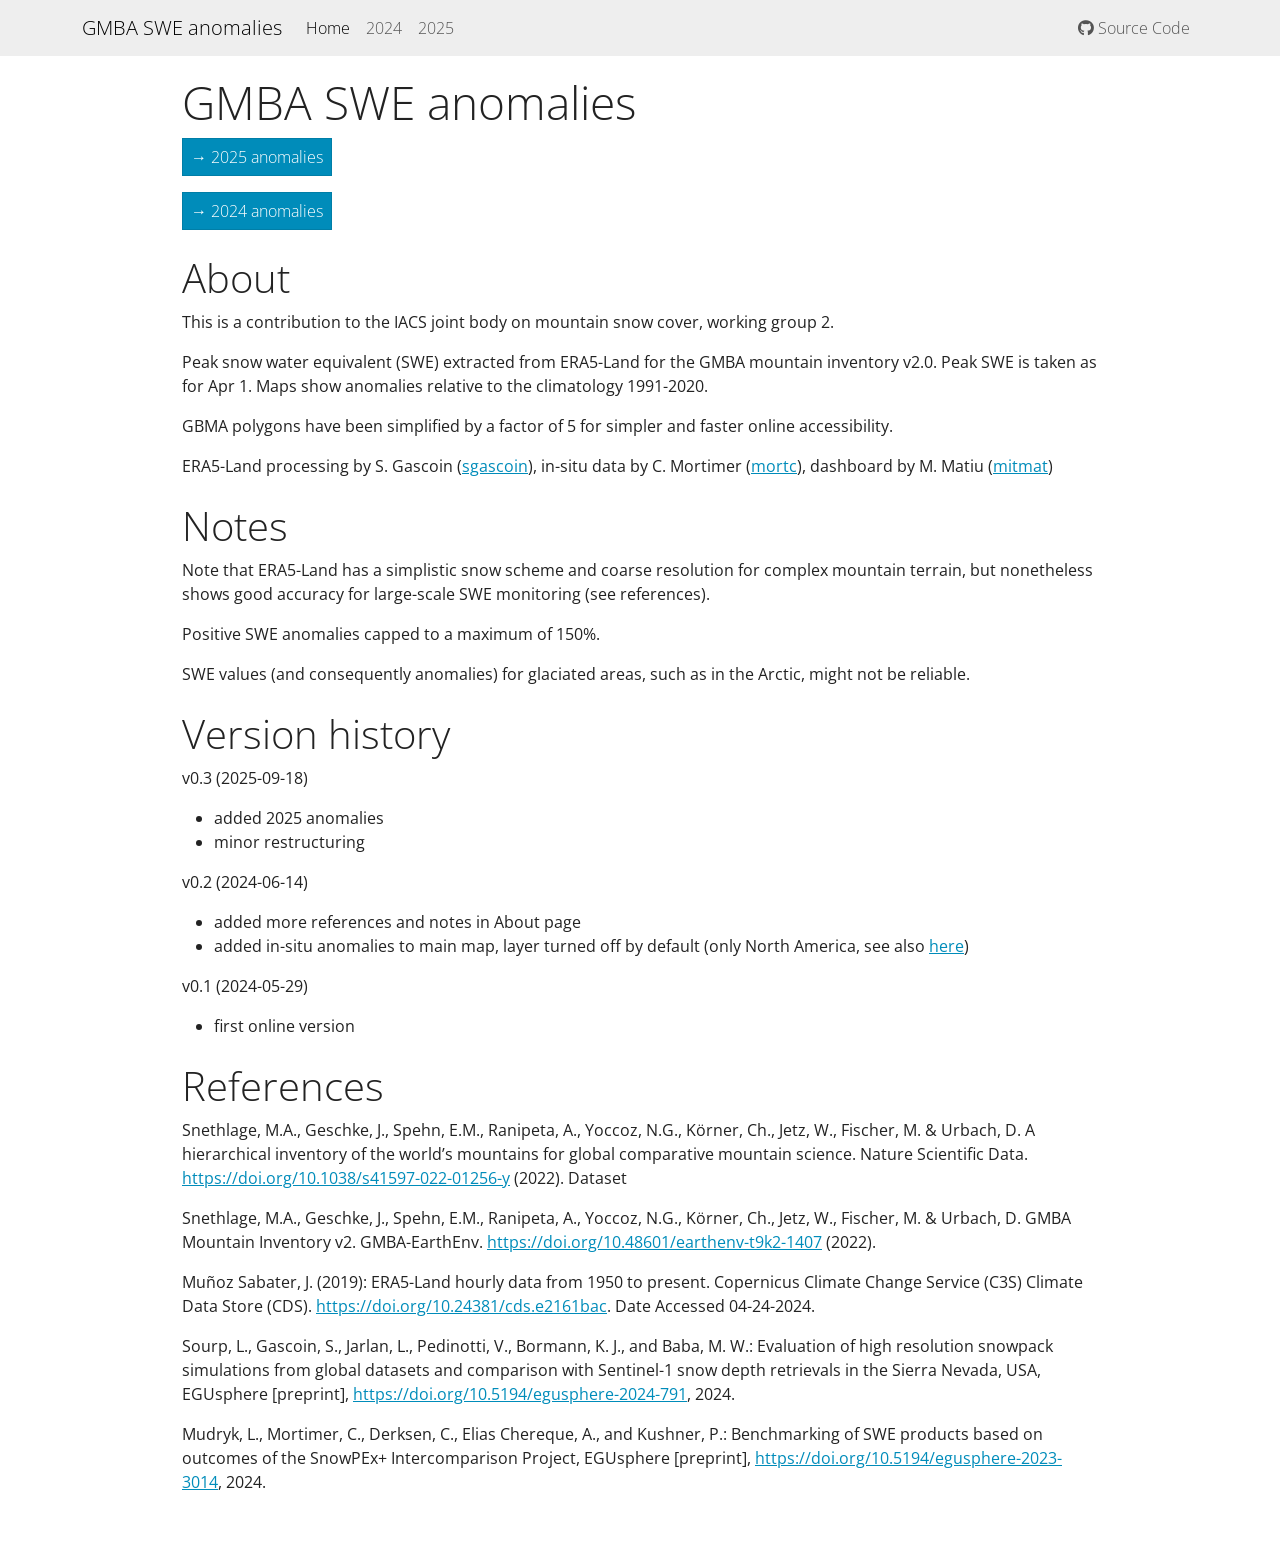
<file: docs/index.html>
<!DOCTYPE html>

<html>

<head>

<meta charset="utf-8" />
<meta name="generator" content="pandoc" />
<meta http-equiv="X-UA-Compatible" content="IE=EDGE" />




<title>GMBA SWE anomalies</title>

<script src="site_libs/header-attrs-2.29/header-attrs.js"></script>
<script src="site_libs/jquery-3.6.0/jquery-3.6.0.min.js"></script>
<meta name="viewport" content="width=device-width, initial-scale=1, shrink-to-fit=no" />
<link href="site_libs/bootstrap-5.3.1/bootstrap.min.css" rel="stylesheet" />
<script src="site_libs/bootstrap-5.3.1/bootstrap.bundle.min.js"></script>
<script src="site_libs/bs3compat-0.9.0/transition.js"></script>
<script src="site_libs/bs3compat-0.9.0/tabs.js"></script>
<script src="site_libs/bs3compat-0.9.0/bs3compat.js"></script>
<script src="site_libs/navigation-1.1/tabsets.js"></script>
<link href="site_libs/highlightjs-9.12.0/default.css" rel="stylesheet" />
<script src="site_libs/highlightjs-9.12.0/highlight.js"></script>
<link href="site_libs/font-awesome-6.5.2/css/all.min.css" rel="stylesheet" />
<link href="site_libs/font-awesome-6.5.2/css/v4-shims.min.css" rel="stylesheet" />

<style type="text/css">
  code{white-space: pre-wrap;}
  span.smallcaps{font-variant: small-caps;}
  span.underline{text-decoration: underline;}
  div.column{display: inline-block; vertical-align: top; width: 50%;}
  div.hanging-indent{margin-left: 1.5em; text-indent: -1.5em;}
  ul.task-list{list-style: none;}
    </style>

<style type="text/css">code{white-space: pre;}</style>
<script type="text/javascript">
if (window.hljs) {
  hljs.configure({languages: []});
  hljs.initHighlightingOnLoad();
  if (document.readyState && document.readyState === "complete") {
    window.setTimeout(function() { hljs.initHighlighting(); }, 0);
  }
}
</script>









<style type = "text/css">
.main-container {
  max-width: 940px;
  margin-left: auto;
  margin-right: auto;
}
img {
  max-width:100%;
}
.tabbed-pane {
  padding-top: 12px;
}
.html-widget {
  margin-bottom: 20px;
}
button.code-folding-btn:focus {
  outline: none;
}
summary {
  display: list-item;
}
details > summary > p:only-child {
  display: inline;
}
pre code {
  padding: 0;
}
</style>


<style type="text/css">
.dropdown-submenu {
  position: relative;
}
.dropdown-submenu>.dropdown-menu {
  top: 0;
  left: 100%;
  margin-top: -6px;
  margin-left: -1px;
  border-radius: 0 6px 6px 6px;
}
.dropdown-submenu:hover>.dropdown-menu {
  display: block;
}
.dropdown-submenu>a:after {
  display: block;
  content: " ";
  float: right;
  width: 0;
  height: 0;
  border-color: transparent;
  border-style: solid;
  border-width: 5px 0 5px 5px;
  border-left-color: #cccccc;
  margin-top: 5px;
  margin-right: -10px;
}
.dropdown-submenu:hover>a:after {
  border-left-color: #adb5bd;
}
.dropdown-submenu.pull-left {
  float: none;
}
.dropdown-submenu.pull-left>.dropdown-menu {
  left: -100%;
  margin-left: 10px;
  border-radius: 6px 0 6px 6px;
}
</style>

<script type="text/javascript">
// manage active state of menu based on current page
$(document).ready(function () {
  // active menu anchor
  href = window.location.pathname
  href = href.substr(href.lastIndexOf('/') + 1)
  if (href === "")
    href = "index.html";
  var menuAnchor = $('a[href="' + href + '"]');

  // mark the anchor link active (and if it's in a dropdown, also mark that active)
  var dropdown = menuAnchor.closest('li.dropdown');
  if (window.bootstrap) { // Bootstrap 4+
    menuAnchor.addClass('active');
    dropdown.find('> .dropdown-toggle').addClass('active');
  } else { // Bootstrap 3
    menuAnchor.parent().addClass('active');
    dropdown.addClass('active');
  }

  // Navbar adjustments
  var navHeight = $(".navbar").first().height() + 15;
  var style = document.createElement('style');
  var pt = "padding-top: " + navHeight + "px; ";
  var mt = "margin-top: -" + navHeight + "px; ";
  var css = "";
  // offset scroll position for anchor links (for fixed navbar)
  for (var i = 1; i <= 6; i++) {
    css += ".section h" + i + "{ " + pt + mt + "}\n";
  }
  style.innerHTML = "body {" + pt + "padding-bottom: 40px; }\n" + css;
  document.head.appendChild(style);
});
</script>

<!-- tabsets -->

<style type="text/css">
.tabset-dropdown > .nav-tabs {
  display: inline-table;
  max-height: 500px;
  min-height: 44px;
  overflow-y: auto;
  border: 1px solid #ddd;
  border-radius: 4px;
}

.tabset-dropdown > .nav-tabs > li.active:before, .tabset-dropdown > .nav-tabs.nav-tabs-open:before {
  content: "\e259";
  font-family: 'Glyphicons Halflings';
  display: inline-block;
  padding: 10px;
  border-right: 1px solid #ddd;
}

.tabset-dropdown > .nav-tabs.nav-tabs-open > li.active:before {
  content: "\e258";
  font-family: 'Glyphicons Halflings';
  border: none;
}

.tabset-dropdown > .nav-tabs > li.active {
  display: block;
}

.tabset-dropdown > .nav-tabs > li > a,
.tabset-dropdown > .nav-tabs > li > a:focus,
.tabset-dropdown > .nav-tabs > li > a:hover {
  border: none;
  display: inline-block;
  border-radius: 4px;
  background-color: transparent;
}

.tabset-dropdown > .nav-tabs.nav-tabs-open > li {
  display: block;
  float: none;
}

.tabset-dropdown > .nav-tabs > li {
  display: none;
}
</style>

<!-- code folding -->




</head>

<body>


<div class="container-fluid main-container">




<div class="navbar navbar-default  navbar-fixed-top" role="navigation">
  <div class="container">
    <div class="navbar-header">
      <button type="button" class="navbar-toggle collapsed" data-toggle="collapse" data-bs-toggle="collapse" data-target="#navbar" data-bs-target="#navbar">
        <span class="icon-bar"></span>
        <span class="icon-bar"></span>
        <span class="icon-bar"></span>
      </button>
      <a class="navbar-brand" href="index.html">GMBA SWE anomalies</a>
    </div>
    <div id="navbar" class="navbar-collapse collapse">
      <ul class="nav navbar-nav">
        <li>
  <a href="index.html">Home</a>
</li>
<li>
  <a href="2024.html">2024</a>
</li>
<li>
  <a href="2025.html">2025</a>
</li>
      </ul>
      <ul class="nav navbar-nav navbar-right">
        <li>
  <a href="https://github.com/jb-smsc/gmba-swe">
    <span class="fa fa-github"></span>
     
    Source Code
  </a>
</li>
      </ul>
    </div><!--/.nav-collapse -->
  </div><!--/.container -->
</div><!--/.navbar -->

<div id="header">



<h1 class="title toc-ignore">GMBA SWE anomalies</h1>

</div>


<p><a href="2025.html" class="btn btn-primary" role="button">→ 2025
anomalies</a></p>
<p><a href="2024.html" class="btn btn-primary" role="button">→ 2024
anomalies</a></p>
<div id="about" class="section level1">
<h1>About</h1>
<p>This is a contribution to the IACS joint body on mountain snow cover,
working group 2.</p>
<p>Peak snow water equivalent (SWE) extracted from ERA5-Land for the
GMBA mountain inventory v2.0. Peak SWE is taken as for Apr 1. Maps show
anomalies relative to the climatology 1991-2020.</p>
<p>GBMA polygons have been simplified by a factor of 5 for simpler and
faster online accessibility.</p>
<p>ERA5-Land processing by S. Gascoin (<a
href="https://github.com/sgascoin">sgascoin</a>), in-situ data by C.
Mortimer (<a href="https://github.com/mortc">mortc</a>), dashboard by M.
Matiu (<a href="https://github.com/mitmat">mitmat</a>)</p>
</div>
<div id="notes" class="section level1">
<h1>Notes</h1>
<p>Note that ERA5-Land has a simplistic snow scheme and coarse
resolution for complex mountain terrain, but nonetheless shows good
accuracy for large-scale SWE monitoring (see references).</p>
<p>Positive SWE anomalies capped to a maximum of 150%.</p>
<p>SWE values (and consequently anomalies) for glaciated areas, such as
in the Arctic, might not be reliable.</p>
</div>
<div id="version-history" class="section level1">
<h1>Version history</h1>
<p>v0.3 (2025-09-18)</p>
<ul>
<li>added 2025 anomalies</li>
<li>minor restructuring</li>
</ul>
<p>v0.2 (2024-06-14)</p>
<ul>
<li>added more references and notes in About page</li>
<li>added in-situ anomalies to main map, layer turned off by default
(only North America, see also <a
href="https://github.com/jb-smsc/snotel_anoms">here</a>)</li>
</ul>
<p>v0.1 (2024-05-29)</p>
<ul>
<li>first online version</li>
</ul>
</div>
<div id="references" class="section level1">
<h1>References</h1>
<p>Snethlage, M.A., Geschke, J., Spehn, E.M., Ranipeta, A., Yoccoz,
N.G., Körner, Ch., Jetz, W., Fischer, M. &amp; Urbach, D. A hierarchical
inventory of the world’s mountains for global comparative mountain
science. Nature Scientific Data. <a
href="https://doi.org/10.1038/s41597-022-01256-y"
class="uri">https://doi.org/10.1038/s41597-022-01256-y</a> (2022).
Dataset</p>
<p>Snethlage, M.A., Geschke, J., Spehn, E.M., Ranipeta, A., Yoccoz,
N.G., Körner, Ch., Jetz, W., Fischer, M. &amp; Urbach, D. GMBA Mountain
Inventory v2. GMBA-EarthEnv. <a
href="https://doi.org/10.48601/earthenv-t9k2-1407"
class="uri">https://doi.org/10.48601/earthenv-t9k2-1407</a> (2022).</p>
<p>Muñoz Sabater, J. (2019): ERA5-Land hourly data from 1950 to present.
Copernicus Climate Change Service (C3S) Climate Data Store (CDS). <a
href="https://doi.org/10.24381/cds.e2161bac"
class="uri">https://doi.org/10.24381/cds.e2161bac</a>. Date Accessed
04-24-2024.</p>
<p>Sourp, L., Gascoin, S., Jarlan, L., Pedinotti, V., Bormann, K. J.,
and Baba, M. W.: Evaluation of high resolution snowpack simulations from
global datasets and comparison with Sentinel-1 snow depth retrievals in
the Sierra Nevada, USA, EGUsphere [preprint], <a
href="https://doi.org/10.5194/egusphere-2024-791"
class="uri">https://doi.org/10.5194/egusphere-2024-791</a>, 2024.</p>
<p>Mudryk, L., Mortimer, C., Derksen, C., Elias Chereque, A., and
Kushner, P.: Benchmarking of SWE products based on outcomes of the
SnowPEx+ Intercomparison Project, EGUsphere [preprint], <a
href="https://doi.org/10.5194/egusphere-2023-3014"
class="uri">https://doi.org/10.5194/egusphere-2023-3014</a>, 2024.</p>
</div>




</div>

<script>

// add bootstrap table styles to pandoc tables
function bootstrapStylePandocTables() {
  $('tr.odd').parent('tbody').parent('table').addClass('table table-condensed');
}
$(document).ready(function () {
  bootstrapStylePandocTables();
});


</script>

<!-- tabsets -->

<script>
$(document).ready(function () {
  window.buildTabsets("TOC");
});

$(document).ready(function () {
  $('.tabset-dropdown > .nav-tabs > li').click(function () {
    $(this).parent().toggleClass('nav-tabs-open');
  });
});
</script>

<!-- code folding -->


<!-- dynamically load mathjax for compatibility with self-contained -->
<script>
  (function () {
    var script = document.createElement("script");
    script.type = "text/javascript";
    script.src  = "https://mathjax.rstudio.com/latest/MathJax.js?config=TeX-AMS-MML_HTMLorMML";
    document.getElementsByTagName("head")[0].appendChild(script);
  })();
</script>

</body>
</html>
</file>
<file: docs/site_libs/highlightjs-9.12.0/default.css>
.hljs-literal {
  color: #990073;
}

.hljs-number {
  color: #099;
}

.hljs-comment {
  color: #998;
  font-style: italic;
}

.hljs-keyword {
  color: #900;
  font-weight: bold;
}

.hljs-string {
  color: #d14;
}
</file>
<file: docs/site_libs/font-awesome-6.5.2/css/v4-shims.min.css>
/*!
 * Font Awesome Free 6.5.2 by @fontawesome - https://fontawesome.com
 * License - https://fontawesome.com/license/free (Icons: CC BY 4.0, Fonts: SIL OFL 1.1, Code: MIT License)
 * Copyright 2024 Fonticons, Inc.
 */
.fa.fa-glass:before{content:"\f000"}.fa.fa-envelope-o{font-family:"Font Awesome 6 Free";font-weight:400}.fa.fa-envelope-o:before{content:"\f0e0"}.fa.fa-star-o{font-family:"Font Awesome 6 Free";font-weight:400}.fa.fa-star-o:before{content:"\f005"}.fa.fa-close:before,.fa.fa-remove:before{content:"\f00d"}.fa.fa-gear:before{content:"\f013"}.fa.fa-trash-o{font-family:"Font Awesome 6 Free";font-weight:400}.fa.fa-trash-o:before{content:"\f2ed"}.fa.fa-home:before{content:"\f015"}.fa.fa-file-o{font-family:"Font Awesome 6 Free";font-weight:400}.fa.fa-file-o:before{content:"\f15b"}.fa.fa-clock-o{font-family:"Font Awesome 6 Free";font-weight:400}.fa.fa-clock-o:before{content:"\f017"}.fa.fa-arrow-circle-o-down{font-family:"Font Awesome 6 Free";font-weight:400}.fa.fa-arrow-circle-o-down:before{content:"\f358"}.fa.fa-arrow-circle-o-up{font-family:"Font Awesome 6 Free";font-weight:400}.fa.fa-arrow-circle-o-up:before{content:"\f35b"}.fa.fa-play-circle-o{font-family:"Font Awesome 6 Free";font-weight:400}.fa.fa-play-circle-o:before{content:"\f144"}.fa.fa-repeat:before,.fa.fa-rotate-right:before{content:"\f01e"}.fa.fa-refresh:before{content:"\f021"}.fa.fa-list-alt{font-family:"Font Awesome 6 Free";font-weight:400}.fa.fa-list-alt:before{content:"\f022"}.fa.fa-dedent:before{content:"\f03b"}.fa.fa-video-camera:before{content:"\f03d"}.fa.fa-picture-o{font-family:"Font Awesome 6 Free";font-weight:400}.fa.fa-picture-o:before{content:"\f03e"}.fa.fa-photo{font-family:"Font Awesome 6 Free";font-weight:400}.fa.fa-photo:before{content:"\f03e"}.fa.fa-image{font-family:"Font Awesome 6 Free";font-weight:400}.fa.fa-image:before{content:"\f03e"}.fa.fa-map-marker:before{content:"\f3c5"}.fa.fa-pencil-square-o{font-family:"Font Awesome 6 Free";font-weight:400}.fa.fa-pencil-square-o:before{content:"\f044"}.fa.fa-edit{font-family:"Font Awesome 6 Free";font-weight:400}.fa.fa-edit:before{content:"\f044"}.fa.fa-share-square-o:before{content:"\f14d"}.fa.fa-check-square-o{font-family:"Font Awesome 6 Free";font-weight:400}.fa.fa-check-square-o:before{content:"\f14a"}.fa.fa-arrows:before{content:"\f0b2"}.fa.fa-times-circle-o{font-family:"Font Awesome 6 Free";font-weight:400}.fa.fa-times-circle-o:before{content:"\f057"}.fa.fa-check-circle-o{font-family:"Font Awesome 6 Free";font-weight:400}.fa.fa-check-circle-o:before{content:"\f058"}.fa.fa-mail-forward:before{content:"\f064"}.fa.fa-expand:before{content:"\f424"}.fa.fa-compress:before{content:"\f422"}.fa.fa-eye,.fa.fa-eye-slash{font-family:"Font Awesome 6 Free";font-weight:400}.fa.fa-warning:before{content:"\f071"}.fa.fa-calendar:before{content:"\f073"}.fa.fa-arrows-v:before{content:"\f338"}.fa.fa-arrows-h:before{content:"\f337"}.fa.fa-bar-chart-o:before,.fa.fa-bar-chart:before{content:"\e0e3"}.fa.fa-twitter-square{font-family:"Font Awesome 6 Brands";font-weight:400}.fa.fa-twitter-square:before{content:"\f081"}.fa.fa-facebook-square{font-family:"Font Awesome 6 Brands";font-weight:400}.fa.fa-facebook-square:before{content:"\f082"}.fa.fa-gears:before{content:"\f085"}.fa.fa-thumbs-o-up{font-family:"Font Awesome 6 Free";font-weight:400}.fa.fa-thumbs-o-up:before{content:"\f164"}.fa.fa-thumbs-o-down{font-family:"Font Awesome 6 Free";font-weight:400}.fa.fa-thumbs-o-down:before{content:"\f165"}.fa.fa-heart-o{font-family:"Font Awesome 6 Free";font-weight:400}.fa.fa-heart-o:before{content:"\f004"}.fa.fa-sign-out:before{content:"\f2f5"}.fa.fa-linkedin-square{font-family:"Font Awesome 6 Brands";font-weight:400}.fa.fa-linkedin-square:before{content:"\f08c"}.fa.fa-thumb-tack:before{content:"\f08d"}.fa.fa-external-link:before{content:"\f35d"}.fa.fa-sign-in:before{content:"\f2f6"}.fa.fa-github-square{font-family:"Font Awesome 6 Brands";font-weight:400}.fa.fa-github-square:before{content:"\f092"}.fa.fa-lemon-o{font-family:"Font Awesome 6 Free";font-weight:400}.fa.fa-lemon-o:before{content:"\f094"}.fa.fa-square-o{font-family:"Font Awesome 6 Free";font-weight:400}.fa.fa-square-o:before{content:"\f0c8"}.fa.fa-bookmark-o{font-family:"Font Awesome 6 Free";font-weight:400}.fa.fa-bookmark-o:before{content:"\f02e"}.fa.fa-facebook,.fa.fa-twitter{font-family:"Font Awesome 6 Brands";font-weight:400}.fa.fa-facebook:before{content:"\f39e"}.fa.fa-facebook-f{font-family:"Font Awesome 6 Brands";font-weight:400}.fa.fa-facebook-f:before{content:"\f39e"}.fa.fa-github{font-family:"Font Awesome 6 Brands";font-weight:400}.fa.fa-credit-card{font-family:"Font Awesome 6 Free";font-weight:400}.fa.fa-feed:before{content:"\f09e"}.fa.fa-hdd-o{font-family:"Font Awesome 6 Free";font-weight:400}.fa.fa-hdd-o:before{content:"\f0a0"}.fa.fa-hand-o-right{font-family:"Font Awesome 6 Free";font-weight:400}.fa.fa-hand-o-right:before{content:"\f0a4"}.fa.fa-hand-o-left{font-family:"Font Awesome 6 Free";font-weight:400}.fa.fa-hand-o-left:before{content:"\f0a5"}.fa.fa-hand-o-up{font-family:"Font Awesome 6 Free";font-weight:400}.fa.fa-hand-o-up:before{content:"\f0a6"}.fa.fa-hand-o-down{font-family:"Font Awesome 6 Free";font-weight:400}.fa.fa-hand-o-down:before{content:"\f0a7"}.fa.fa-globe:before{content:"\f57d"}.fa.fa-tasks:before{content:"\f828"}.fa.fa-arrows-alt:before{content:"\f31e"}.fa.fa-group:before{content:"\f0c0"}.fa.fa-chain:before{content:"\f0c1"}.fa.fa-cut:before{content:"\f0c4"}.fa.fa-files-o{font-family:"Font Awesome 6 Free";font-weight:400}.fa.fa-files-o:before{content:"\f0c5"}.fa.fa-floppy-o{font-family:"Font Awesome 6 Free";font-weight:400}.fa.fa-floppy-o:before{content:"\f0c7"}.fa.fa-save{font-family:"Font Awesome 6 Free";font-weight:400}.fa.fa-save:before{content:"\f0c7"}.fa.fa-navicon:before,.fa.fa-reorder:before{content:"\f0c9"}.fa.fa-magic:before{content:"\e2ca"}.fa.fa-pinterest,.fa.fa-pinterest-square{font-family:"Font Awesome 6 Brands";font-weight:400}.fa.fa-pinterest-square:before{content:"\f0d3"}.fa.fa-google-plus-square{font-family:"Font Awesome 6 Brands";font-weight:400}.fa.fa-google-plus-square:before{content:"\f0d4"}.fa.fa-google-plus{font-family:"Font Awesome 6 Brands";font-weight:400}.fa.fa-google-plus:before{content:"\f0d5"}.fa.fa-money:before{content:"\f3d1"}.fa.fa-unsorted:before{content:"\f0dc"}.fa.fa-sort-desc:before{content:"\f0dd"}.fa.fa-sort-asc:before{content:"\f0de"}.fa.fa-linkedin{font-family:"Font Awesome 6 Brands";font-weight:400}.fa.fa-linkedin:before{content:"\f0e1"}.fa.fa-rotate-left:before{content:"\f0e2"}.fa.fa-legal:before{content:"\f0e3"}.fa.fa-dashboard:before,.fa.fa-tachometer:before{content:"\f625"}.fa.fa-comment-o{font-family:"Font Awesome 6 Free";font-weight:400}.fa.fa-comment-o:before{content:"\f075"}.fa.fa-comments-o{font-family:"Font Awesome 6 Free";font-weight:400}.fa.fa-comments-o:before{content:"\f086"}.fa.fa-flash:before{content:"\f0e7"}.fa.fa-clipboard:before{content:"\f0ea"}.fa.fa-lightbulb-o{font-family:"Font Awesome 6 Free";font-weight:400}.fa.fa-lightbulb-o:before{content:"\f0eb"}.fa.fa-exchange:before{content:"\f362"}.fa.fa-cloud-download:before{content:"\f0ed"}.fa.fa-cloud-upload:before{content:"\f0ee"}.fa.fa-bell-o{font-family:"Font Awesome 6 Free";font-weight:400}.fa.fa-bell-o:before{content:"\f0f3"}.fa.fa-cutlery:before{content:"\f2e7"}.fa.fa-file-text-o{font-family:"Font Awesome 6 Free";font-weight:400}.fa.fa-file-text-o:before{content:"\f15c"}.fa.fa-building-o{font-family:"Font Awesome 6 Free";font-weight:400}.fa.fa-building-o:before{content:"\f1ad"}.fa.fa-hospital-o{font-family:"Font Awesome 6 Free";font-weight:400}.fa.fa-hospital-o:before{content:"\f0f8"}.fa.fa-tablet:before{content:"\f3fa"}.fa.fa-mobile-phone:before,.fa.fa-mobile:before{content:"\f3cd"}.fa.fa-circle-o{font-family:"Font Awesome 6 Free";font-weight:400}.fa.fa-circle-o:before{content:"\f111"}.fa.fa-mail-reply:before{content:"\f3e5"}.fa.fa-github-alt{font-family:"Font Awesome 6 Brands";font-weight:400}.fa.fa-folder-o{font-family:"Font Awesome 6 Free";font-weight:400}.fa.fa-folder-o:before{content:"\f07b"}.fa.fa-folder-open-o{font-family:"Font Awesome 6 Free";font-weight:400}.fa.fa-folder-open-o:before{content:"\f07c"}.fa.fa-smile-o{font-family:"Font Awesome 6 Free";font-weight:400}.fa.fa-smile-o:before{content:"\f118"}.fa.fa-frown-o{font-family:"Font Awesome 6 Free";font-weight:400}.fa.fa-frown-o:before{content:"\f119"}.fa.fa-meh-o{font-family:"Font Awesome 6 Free";font-weight:400}.fa.fa-meh-o:before{content:"\f11a"}.fa.fa-keyboard-o{font-family:"Font Awesome 6 Free";font-weight:400}.fa.fa-keyboard-o:before{content:"\f11c"}.fa.fa-flag-o{font-family:"Font Awesome 6 Free";font-weight:400}.fa.fa-flag-o:before{content:"\f024"}.fa.fa-mail-reply-all:before{content:"\f122"}.fa.fa-star-half-o{font-family:"Font Awesome 6 Free";font-weight:400}.fa.fa-star-half-o:before{content:"\f5c0"}.fa.fa-star-half-empty{font-family:"Font Awesome 6 Free";font-weight:400}.fa.fa-star-half-empty:before{content:"\f5c0"}.fa.fa-star-half-full{font-family:"Font Awesome 6 Free";font-weight:400}.fa.fa-star-half-full:before{content:"\f5c0"}.fa.fa-code-fork:before{content:"\f126"}.fa.fa-chain-broken:before,.fa.fa-unlink:before{content:"\f127"}.fa.fa-calendar-o{font-family:"Font Awesome 6 Free";font-weight:400}.fa.fa-calendar-o:before{content:"\f133"}.fa.fa-css3,.fa.fa-html5,.fa.fa-maxcdn{font-family:"Font Awesome 6 Brands";font-weight:400}.fa.fa-unlock-alt:before{content:"\f09c"}.fa.fa-minus-square-o{font-family:"Font Awesome 6 Free";font-weight:400}.fa.fa-minus-square-o:before{content:"\f146"}.fa.fa-level-up:before{content:"\f3bf"}.fa.fa-level-down:before{content:"\f3be"}.fa.fa-pencil-square:before{content:"\f14b"}.fa.fa-external-link-square:before{content:"\f360"}.fa.fa-compass{font-family:"Font Awesome 6 Free";font-weight:400}.fa.fa-caret-square-o-down{font-family:"Font Awesome 6 Free";font-weight:400}.fa.fa-caret-square-o-down:before{content:"\f150"}.fa.fa-toggle-down{font-family:"Font Awesome 6 Free";font-weight:400}.fa.fa-toggle-down:before{content:"\f150"}.fa.fa-caret-square-o-up{font-family:"Font Awesome 6 Free";font-weight:400}.fa.fa-caret-square-o-up:before{content:"\f151"}.fa.fa-toggle-up{font-family:"Font Awesome 6 Free";font-weight:400}.fa.fa-toggle-up:before{content:"\f151"}.fa.fa-caret-square-o-right{font-family:"Font Awesome 6 Free";font-weight:400}.fa.fa-caret-square-o-right:before{content:"\f152"}.fa.fa-toggle-right{font-family:"Font Awesome 6 Free";font-weight:400}.fa.fa-toggle-right:before{content:"\f152"}.fa.fa-eur:before,.fa.fa-euro:before{content:"\f153"}.fa.fa-gbp:before{content:"\f154"}.fa.fa-dollar:before,.fa.fa-usd:before{content:"\24"}.fa.fa-inr:before,.fa.fa-rupee:before{content:"\e1bc"}.fa.fa-cny:before,.fa.fa-jpy:before,.fa.fa-rmb:before,.fa.fa-yen:before{content:"\f157"}.fa.fa-rouble:before,.fa.fa-rub:before,.fa.fa-ruble:before{content:"\f158"}.fa.fa-krw:before,.fa.fa-won:before{content:"\f159"}.fa.fa-bitcoin,.fa.fa-btc{font-family:"Font Awesome 6 Brands";font-weight:400}.fa.fa-bitcoin:before{content:"\f15a"}.fa.fa-file-text:before{content:"\f15c"}.fa.fa-sort-alpha-asc:before{content:"\f15d"}.fa.fa-sort-alpha-desc:before{content:"\f881"}.fa.fa-sort-amount-asc:before{content:"\f884"}.fa.fa-sort-amount-desc:before{content:"\f160"}.fa.fa-sort-numeric-asc:before{content:"\f162"}.fa.fa-sort-numeric-desc:before{content:"\f886"}.fa.fa-youtube-square{font-family:"Font Awesome 6 Brands";font-weight:400}.fa.fa-youtube-square:before{content:"\f431"}.fa.fa-xing,.fa.fa-xing-square,.fa.fa-youtube{font-family:"Font Awesome 6 Brands";font-weight:400}.fa.fa-xing-square:before{content:"\f169"}.fa.fa-youtube-play{font-family:"Font Awesome 6 Brands";font-weight:400}.fa.fa-youtube-play:before{content:"\f167"}.fa.fa-adn,.fa.fa-bitbucket,.fa.fa-bitbucket-square,.fa.fa-dropbox,.fa.fa-flickr,.fa.fa-instagram,.fa.fa-stack-overflow{font-family:"Font Awesome 6 Brands";font-weight:400}.fa.fa-bitbucket-square:before{content:"\f171"}.fa.fa-tumblr,.fa.fa-tumblr-square{font-family:"Font Awesome 6 Brands";font-weight:400}.fa.fa-tumblr-square:before{content:"\f174"}.fa.fa-long-arrow-down:before{content:"\f309"}.fa.fa-long-arrow-up:before{content:"\f30c"}.fa.fa-long-arrow-left:before{content:"\f30a"}.fa.fa-long-arrow-right:before{content:"\f30b"}.fa.fa-android,.fa.fa-apple,.fa.fa-dribbble,.fa.fa-foursquare,.fa.fa-gittip,.fa.fa-gratipay,.fa.fa-linux,.fa.fa-skype,.fa.fa-trello,.fa.fa-windows{font-family:"Font Awesome 6 Brands";font-weight:400}.fa.fa-gittip:before{content:"\f184"}.fa.fa-sun-o{font-family:"Font Awesome 6 Free";font-weight:400}.fa.fa-sun-o:before{content:"\f185"}.fa.fa-moon-o{font-family:"Font Awesome 6 Free";font-weight:400}.fa.fa-moon-o:before{content:"\f186"}.fa.fa-pagelines,.fa.fa-renren,.fa.fa-stack-exchange,.fa.fa-vk,.fa.fa-weibo{font-family:"Font Awesome 6 Brands";font-weight:400}.fa.fa-arrow-circle-o-right{font-family:"Font Awesome 6 Free";font-weight:400}.fa.fa-arrow-circle-o-right:before{content:"\f35a"}.fa.fa-arrow-circle-o-left{font-family:"Font Awesome 6 Free";font-weight:400}.fa.fa-arrow-circle-o-left:before{content:"\f359"}.fa.fa-caret-square-o-left{font-family:"Font Awesome 6 Free";font-weight:400}.fa.fa-caret-square-o-left:before{content:"\f191"}.fa.fa-toggle-left{font-family:"Font Awesome 6 Free";font-weight:400}.fa.fa-toggle-left:before{content:"\f191"}.fa.fa-dot-circle-o{font-family:"Font Awesome 6 Free";font-weight:400}.fa.fa-dot-circle-o:before{content:"\f192"}.fa.fa-vimeo-square{font-family:"Font Awesome 6 Brands";font-weight:400}.fa.fa-vimeo-square:before{content:"\f194"}.fa.fa-try:before,.fa.fa-turkish-lira:before{content:"\e2bb"}.fa.fa-plus-square-o{font-family:"Font Awesome 6 Free";font-weight:400}.fa.fa-plus-square-o:before{content:"\f0fe"}.fa.fa-openid,.fa.fa-slack,.fa.fa-wordpress{font-family:"Font Awesome 6 Brands";font-weight:400}.fa.fa-bank:before,.fa.fa-institution:before{content:"\f19c"}.fa.fa-mortar-board:before{content:"\f19d"}.fa.fa-google,.fa.fa-reddit,.fa.fa-reddit-square,.fa.fa-yahoo{font-family:"Font Awesome 6 Brands";font-weight:400}.fa.fa-reddit-square:before{content:"\f1a2"}.fa.fa-behance,.fa.fa-behance-square,.fa.fa-delicious,.fa.fa-digg,.fa.fa-drupal,.fa.fa-joomla,.fa.fa-pied-piper-alt,.fa.fa-pied-piper-pp,.fa.fa-stumbleupon,.fa.fa-stumbleupon-circle{font-family:"Font Awesome 6 Brands";font-weight:400}.fa.fa-behance-square:before{content:"\f1b5"}.fa.fa-steam,.fa.fa-steam-square{font-family:"Font Awesome 6 Brands";font-weight:400}.fa.fa-steam-square:before{content:"\f1b7"}.fa.fa-automobile:before{content:"\f1b9"}.fa.fa-cab:before{content:"\f1ba"}.fa.fa-deviantart,.fa.fa-soundcloud,.fa.fa-spotify{font-family:"Font Awesome 6 Brands";font-weight:400}.fa.fa-file-pdf-o{font-family:"Font Awesome 6 Free";font-weight:400}.fa.fa-file-pdf-o:before{content:"\f1c1"}.fa.fa-file-word-o{font-family:"Font Awesome 6 Free";font-weight:400}.fa.fa-file-word-o:before{content:"\f1c2"}.fa.fa-file-excel-o{font-family:"Font Awesome 6 Free";font-weight:400}.fa.fa-file-excel-o:before{content:"\f1c3"}.fa.fa-file-powerpoint-o{font-family:"Font Awesome 6 Free";font-weight:400}.fa.fa-file-powerpoint-o:before{content:"\f1c4"}.fa.fa-file-image-o{font-family:"Font Awesome 6 Free";font-weight:400}.fa.fa-file-image-o:before{content:"\f1c5"}.fa.fa-file-photo-o{font-family:"Font Awesome 6 Free";font-weight:400}.fa.fa-file-photo-o:before{content:"\f1c5"}.fa.fa-file-picture-o{font-family:"Font Awesome 6 Free";font-weight:400}.fa.fa-file-picture-o:before{content:"\f1c5"}.fa.fa-file-archive-o{font-family:"Font Awesome 6 Free";font-weight:400}.fa.fa-file-archive-o:before{content:"\f1c6"}.fa.fa-file-zip-o{font-family:"Font Awesome 6 Free";font-weight:400}.fa.fa-file-zip-o:before{content:"\f1c6"}.fa.fa-file-audio-o{font-family:"Font Awesome 6 Free";font-weight:400}.fa.fa-file-audio-o:before{content:"\f1c7"}.fa.fa-file-sound-o{font-family:"Font Awesome 6 Free";font-weight:400}.fa.fa-file-sound-o:before{content:"\f1c7"}.fa.fa-file-video-o{font-family:"Font Awesome 6 Free";font-weight:400}.fa.fa-file-video-o:before{content:"\f1c8"}.fa.fa-file-movie-o{font-family:"Font Awesome 6 Free";font-weight:400}.fa.fa-file-movie-o:before{content:"\f1c8"}.fa.fa-file-code-o{font-family:"Font Awesome 6 Free";font-weight:400}.fa.fa-file-code-o:before{content:"\f1c9"}.fa.fa-codepen,.fa.fa-jsfiddle,.fa.fa-vine{font-family:"Font Awesome 6 Brands";font-weight:400}.fa.fa-life-bouy:before,.fa.fa-life-buoy:before,.fa.fa-life-saver:before,.fa.fa-support:before{content:"\f1cd"}.fa.fa-circle-o-notch:before{content:"\f1ce"}.fa.fa-ra,.fa.fa-rebel{font-family:"Font Awesome 6 Brands";font-weight:400}.fa.fa-ra:before{content:"\f1d0"}.fa.fa-resistance{font-family:"Font Awesome 6 Brands";font-weight:400}.fa.fa-resistance:before{content:"\f1d0"}.fa.fa-empire,.fa.fa-ge{font-family:"Font Awesome 6 Brands";font-weight:400}.fa.fa-ge:before{content:"\f1d1"}.fa.fa-git-square{font-family:"Font Awesome 6 Brands";font-weight:400}.fa.fa-git-square:before{content:"\f1d2"}.fa.fa-git,.fa.fa-hacker-news,.fa.fa-y-combinator-square{font-family:"Font Awesome 6 Brands";font-weight:400}.fa.fa-y-combinator-square:before{content:"\f1d4"}.fa.fa-yc-square{font-family:"Font Awesome 6 Brands";font-weight:400}.fa.fa-yc-square:before{content:"\f1d4"}.fa.fa-qq,.fa.fa-tencent-weibo,.fa.fa-wechat,.fa.fa-weixin{font-family:"Font Awesome 6 Brands";font-weight:400}.fa.fa-wechat:before{content:"\f1d7"}.fa.fa-send:before{content:"\f1d8"}.fa.fa-paper-plane-o{font-family:"Font Awesome 6 Free";font-weight:400}.fa.fa-paper-plane-o:before{content:"\f1d8"}.fa.fa-send-o{font-family:"Font Awesome 6 Free";font-weight:400}.fa.fa-send-o:before{content:"\f1d8"}.fa.fa-circle-thin{font-family:"Font Awesome 6 Free";font-weight:400}.fa.fa-circle-thin:before{content:"\f111"}.fa.fa-header:before{content:"\f1dc"}.fa.fa-futbol-o{font-family:"Font Awesome 6 Free";font-weight:400}.fa.fa-futbol-o:before{content:"\f1e3"}.fa.fa-soccer-ball-o{font-family:"Font Awesome 6 Free";font-weight:400}.fa.fa-soccer-ball-o:before{content:"\f1e3"}.fa.fa-slideshare,.fa.fa-twitch,.fa.fa-yelp{font-family:"Font Awesome 6 Brands";font-weight:400}.fa.fa-newspaper-o{font-family:"Font Awesome 6 Free";font-weight:400}.fa.fa-newspaper-o:before{content:"\f1ea"}.fa.fa-cc-amex,.fa.fa-cc-discover,.fa.fa-cc-mastercard,.fa.fa-cc-paypal,.fa.fa-cc-stripe,.fa.fa-cc-visa,.fa.fa-google-wallet,.fa.fa-paypal{font-family:"Font Awesome 6 Brands";font-weight:400}.fa.fa-bell-slash-o{font-family:"Font Awesome 6 Free";font-weight:400}.fa.fa-bell-slash-o:before{content:"\f1f6"}.fa.fa-trash:before{content:"\f2ed"}.fa.fa-copyright{font-family:"Font Awesome 6 Free";font-weight:400}.fa.fa-eyedropper:before{content:"\f1fb"}.fa.fa-area-chart:before{content:"\f1fe"}.fa.fa-pie-chart:before{content:"\f200"}.fa.fa-line-chart:before{content:"\f201"}.fa.fa-lastfm,.fa.fa-lastfm-square{font-family:"Font Awesome 6 Brands";font-weight:400}.fa.fa-lastfm-square:before{content:"\f203"}.fa.fa-angellist,.fa.fa-ioxhost{font-family:"Font Awesome 6 Brands";font-weight:400}.fa.fa-cc{font-family:"Font Awesome 6 Free";font-weight:400}.fa.fa-cc:before{content:"\f20a"}.fa.fa-ils:before,.fa.fa-shekel:before,.fa.fa-sheqel:before{content:"\f20b"}.fa.fa-buysellads,.fa.fa-connectdevelop,.fa.fa-dashcube,.fa.fa-forumbee,.fa.fa-leanpub,.fa.fa-sellsy,.fa.fa-shirtsinbulk,.fa.fa-simplybuilt,.fa.fa-skyatlas{font-family:"Font Awesome 6 Brands";font-weight:400}.fa.fa-diamond{font-family:"Font Awesome 6 Free";font-weight:400}.fa.fa-diamond:before{content:"\f3a5"}.fa.fa-intersex:before,.fa.fa-transgender:before{content:"\f224"}.fa.fa-transgender-alt:before{content:"\f225"}.fa.fa-facebook-official{font-family:"Font Awesome 6 Brands";font-weight:400}.fa.fa-facebook-official:before{content:"\f09a"}.fa.fa-pinterest-p,.fa.fa-whatsapp{font-family:"Font Awesome 6 Brands";font-weight:400}.fa.fa-hotel:before{content:"\f236"}.fa.fa-medium,.fa.fa-viacoin,.fa.fa-y-combinator,.fa.fa-yc{font-family:"Font Awesome 6 Brands";font-weight:400}.fa.fa-yc:before{content:"\f23b"}.fa.fa-expeditedssl,.fa.fa-opencart,.fa.fa-optin-monster{font-family:"Font Awesome 6 Brands";font-weight:400}.fa.fa-battery-4:before,.fa.fa-battery:before{content:"\f240"}.fa.fa-battery-3:before{content:"\f241"}.fa.fa-battery-2:before{content:"\f242"}.fa.fa-battery-1:before{content:"\f243"}.fa.fa-battery-0:before{content:"\f244"}.fa.fa-object-group,.fa.fa-object-ungroup,.fa.fa-sticky-note-o{font-family:"Font Awesome 6 Free";font-weight:400}.fa.fa-sticky-note-o:before{content:"\f249"}.fa.fa-cc-diners-club,.fa.fa-cc-jcb{font-family:"Font Awesome 6 Brands";font-weight:400}.fa.fa-clone{font-family:"Font Awesome 6 Free";font-weight:400}.fa.fa-hourglass-o:before{content:"\f254"}.fa.fa-hourglass-1:before{content:"\f251"}.fa.fa-hourglass-2:before{content:"\f252"}.fa.fa-hourglass-3:before{content:"\f253"}.fa.fa-hand-rock-o{font-family:"Font Awesome 6 Free";font-weight:400}.fa.fa-hand-rock-o:before{content:"\f255"}.fa.fa-hand-grab-o{font-family:"Font Awesome 6 Free";font-weight:400}.fa.fa-hand-grab-o:before{content:"\f255"}.fa.fa-hand-paper-o{font-family:"Font Awesome 6 Free";font-weight:400}.fa.fa-hand-paper-o:before{content:"\f256"}.fa.fa-hand-stop-o{font-family:"Font Awesome 6 Free";font-weight:400}.fa.fa-hand-stop-o:before{content:"\f256"}.fa.fa-hand-scissors-o{font-family:"Font Awesome 6 Free";font-weight:400}.fa.fa-hand-scissors-o:before{content:"\f257"}.fa.fa-hand-lizard-o{font-family:"Font Awesome 6 Free";font-weight:400}.fa.fa-hand-lizard-o:before{content:"\f258"}.fa.fa-hand-spock-o{font-family:"Font Awesome 6 Free";font-weight:400}.fa.fa-hand-spock-o:before{content:"\f259"}.fa.fa-hand-pointer-o{font-family:"Font Awesome 6 Free";font-weight:400}.fa.fa-hand-pointer-o:before{content:"\f25a"}.fa.fa-hand-peace-o{font-family:"Font Awesome 6 Free";font-weight:400}.fa.fa-hand-peace-o:before{content:"\f25b"}.fa.fa-registered{font-family:"Font Awesome 6 Free";font-weight:400}.fa.fa-creative-commons,.fa.fa-gg,.fa.fa-gg-circle,.fa.fa-odnoklassniki,.fa.fa-odnoklassniki-square{font-family:"Font Awesome 6 Brands";font-weight:400}.fa.fa-odnoklassniki-square:before{content:"\f264"}.fa.fa-chrome,.fa.fa-firefox,.fa.fa-get-pocket,.fa.fa-internet-explorer,.fa.fa-opera,.fa.fa-safari,.fa.fa-wikipedia-w{font-family:"Font Awesome 6 Brands";font-weight:400}.fa.fa-television:before{content:"\f26c"}.fa.fa-500px,.fa.fa-amazon,.fa.fa-contao{font-family:"Font Awesome 6 Brands";font-weight:400}.fa.fa-calendar-plus-o{font-family:"Font Awesome 6 Free";font-weight:400}.fa.fa-calendar-plus-o:before{content:"\f271"}.fa.fa-calendar-minus-o{font-family:"Font Awesome 6 Free";font-weight:400}.fa.fa-calendar-minus-o:before{content:"\f272"}.fa.fa-calendar-times-o{font-family:"Font Awesome 6 Free";font-weight:400}.fa.fa-calendar-times-o:before{content:"\f273"}.fa.fa-calendar-check-o{font-family:"Font Awesome 6 Free";font-weight:400}.fa.fa-calendar-check-o:before{content:"\f274"}.fa.fa-map-o{font-family:"Font Awesome 6 Free";font-weight:400}.fa.fa-map-o:before{content:"\f279"}.fa.fa-commenting:before{content:"\f4ad"}.fa.fa-commenting-o{font-family:"Font Awesome 6 Free";font-weight:400}.fa.fa-commenting-o:before{content:"\f4ad"}.fa.fa-houzz,.fa.fa-vimeo{font-family:"Font Awesome 6 Brands";font-weight:400}.fa.fa-vimeo:before{content:"\f27d"}.fa.fa-black-tie,.fa.fa-edge,.fa.fa-fonticons,.fa.fa-reddit-alien{font-family:"Font Awesome 6 Brands";font-weight:400}.fa.fa-credit-card-alt:before{content:"\f09d"}.fa.fa-codiepie,.fa.fa-fort-awesome,.fa.fa-mixcloud,.fa.fa-modx,.fa.fa-product-hunt,.fa.fa-scribd,.fa.fa-usb{font-family:"Font Awesome 6 Brands";font-weight:400}.fa.fa-pause-circle-o{font-family:"Font Awesome 6 Free";font-weight:400}.fa.fa-pause-circle-o:before{content:"\f28b"}.fa.fa-stop-circle-o{font-family:"Font Awesome 6 Free";font-weight:400}.fa.fa-stop-circle-o:before{content:"\f28d"}.fa.fa-bluetooth,.fa.fa-bluetooth-b,.fa.fa-envira,.fa.fa-gitlab,.fa.fa-wheelchair-alt,.fa.fa-wpbeginner,.fa.fa-wpforms{font-family:"Font Awesome 6 Brands";font-weight:400}.fa.fa-wheelchair-alt:before{content:"\f368"}.fa.fa-question-circle-o{font-family:"Font Awesome 6 Free";font-weight:400}.fa.fa-question-circle-o:before{content:"\f059"}.fa.fa-volume-control-phone:before{content:"\f2a0"}.fa.fa-asl-interpreting:before{content:"\f2a3"}.fa.fa-deafness:before,.fa.fa-hard-of-hearing:before{content:"\f2a4"}.fa.fa-glide,.fa.fa-glide-g{font-family:"Font Awesome 6 Brands";font-weight:400}.fa.fa-signing:before{content:"\f2a7"}.fa.fa-viadeo,.fa.fa-viadeo-square{font-family:"Font Awesome 6 Brands";font-weight:400}.fa.fa-viadeo-square:before{content:"\f2aa"}.fa.fa-snapchat,.fa.fa-snapchat-ghost{font-family:"Font Awesome 6 Brands";font-weight:400}.fa.fa-snapchat-ghost:before{content:"\f2ab"}.fa.fa-snapchat-square{font-family:"Font Awesome 6 Brands";font-weight:400}.fa.fa-snapchat-square:before{content:"\f2ad"}.fa.fa-first-order,.fa.fa-google-plus-official,.fa.fa-pied-piper,.fa.fa-themeisle,.fa.fa-yoast{font-family:"Font Awesome 6 Brands";font-weight:400}.fa.fa-google-plus-official:before{content:"\f2b3"}.fa.fa-google-plus-circle{font-family:"Font Awesome 6 Brands";font-weight:400}.fa.fa-google-plus-circle:before{content:"\f2b3"}.fa.fa-fa,.fa.fa-font-awesome{font-family:"Font Awesome 6 Brands";font-weight:400}.fa.fa-fa:before{content:"\f2b4"}.fa.fa-handshake-o{font-family:"Font Awesome 6 Free";font-weight:400}.fa.fa-handshake-o:before{content:"\f2b5"}.fa.fa-envelope-open-o{font-family:"Font Awesome 6 Free";font-weight:400}.fa.fa-envelope-open-o:before{content:"\f2b6"}.fa.fa-linode{font-family:"Font Awesome 6 Brands";font-weight:400}.fa.fa-address-book-o{font-family:"Font Awesome 6 Free";font-weight:400}.fa.fa-address-book-o:before{content:"\f2b9"}.fa.fa-vcard:before{content:"\f2bb"}.fa.fa-address-card-o{font-family:"Font Awesome 6 Free";font-weight:400}.fa.fa-address-card-o:before{content:"\f2bb"}.fa.fa-vcard-o{font-family:"Font Awesome 6 Free";font-weight:400}.fa.fa-vcard-o:before{content:"\f2bb"}.fa.fa-user-circle-o{font-family:"Font Awesome 6 Free";font-weight:400}.fa.fa-user-circle-o:before{content:"\f2bd"}.fa.fa-user-o{font-family:"Font Awesome 6 Free";font-weight:400}.fa.fa-user-o:before{content:"\f007"}.fa.fa-id-badge{font-family:"Font Awesome 6 Free";font-weight:400}.fa.fa-drivers-license:before{content:"\f2c2"}.fa.fa-id-card-o{font-family:"Font Awesome 6 Free";font-weight:400}.fa.fa-id-card-o:before{content:"\f2c2"}.fa.fa-drivers-license-o{font-family:"Font Awesome 6 Free";font-weight:400}.fa.fa-drivers-license-o:before{content:"\f2c2"}.fa.fa-free-code-camp,.fa.fa-quora,.fa.fa-telegram{font-family:"Font Awesome 6 Brands";font-weight:400}.fa.fa-thermometer-4:before,.fa.fa-thermometer:before{content:"\f2c7"}.fa.fa-thermometer-3:before{content:"\f2c8"}.fa.fa-thermometer-2:before{content:"\f2c9"}.fa.fa-thermometer-1:before{content:"\f2ca"}.fa.fa-thermometer-0:before{content:"\f2cb"}.fa.fa-bathtub:before,.fa.fa-s15:before{content:"\f2cd"}.fa.fa-window-maximize,.fa.fa-window-restore{font-family:"Font Awesome 6 Free";font-weight:400}.fa.fa-times-rectangle:before{content:"\f410"}.fa.fa-window-close-o{font-family:"Font Awesome 6 Free";font-weight:400}.fa.fa-window-close-o:before{content:"\f410"}.fa.fa-times-rectangle-o{font-family:"Font Awesome 6 Free";font-weight:400}.fa.fa-times-rectangle-o:before{content:"\f410"}.fa.fa-bandcamp,.fa.fa-eercast,.fa.fa-etsy,.fa.fa-grav,.fa.fa-imdb,.fa.fa-ravelry{font-family:"Font Awesome 6 Brands";font-weight:400}.fa.fa-eercast:before{content:"\f2da"}.fa.fa-snowflake-o{font-family:"Font Awesome 6 Free";font-weight:400}.fa.fa-snowflake-o:before{content:"\f2dc"}.fa.fa-meetup,.fa.fa-superpowers,.fa.fa-wpexplorer{font-family:"Font Awesome 6 Brands";font-weight:400}
</file>
